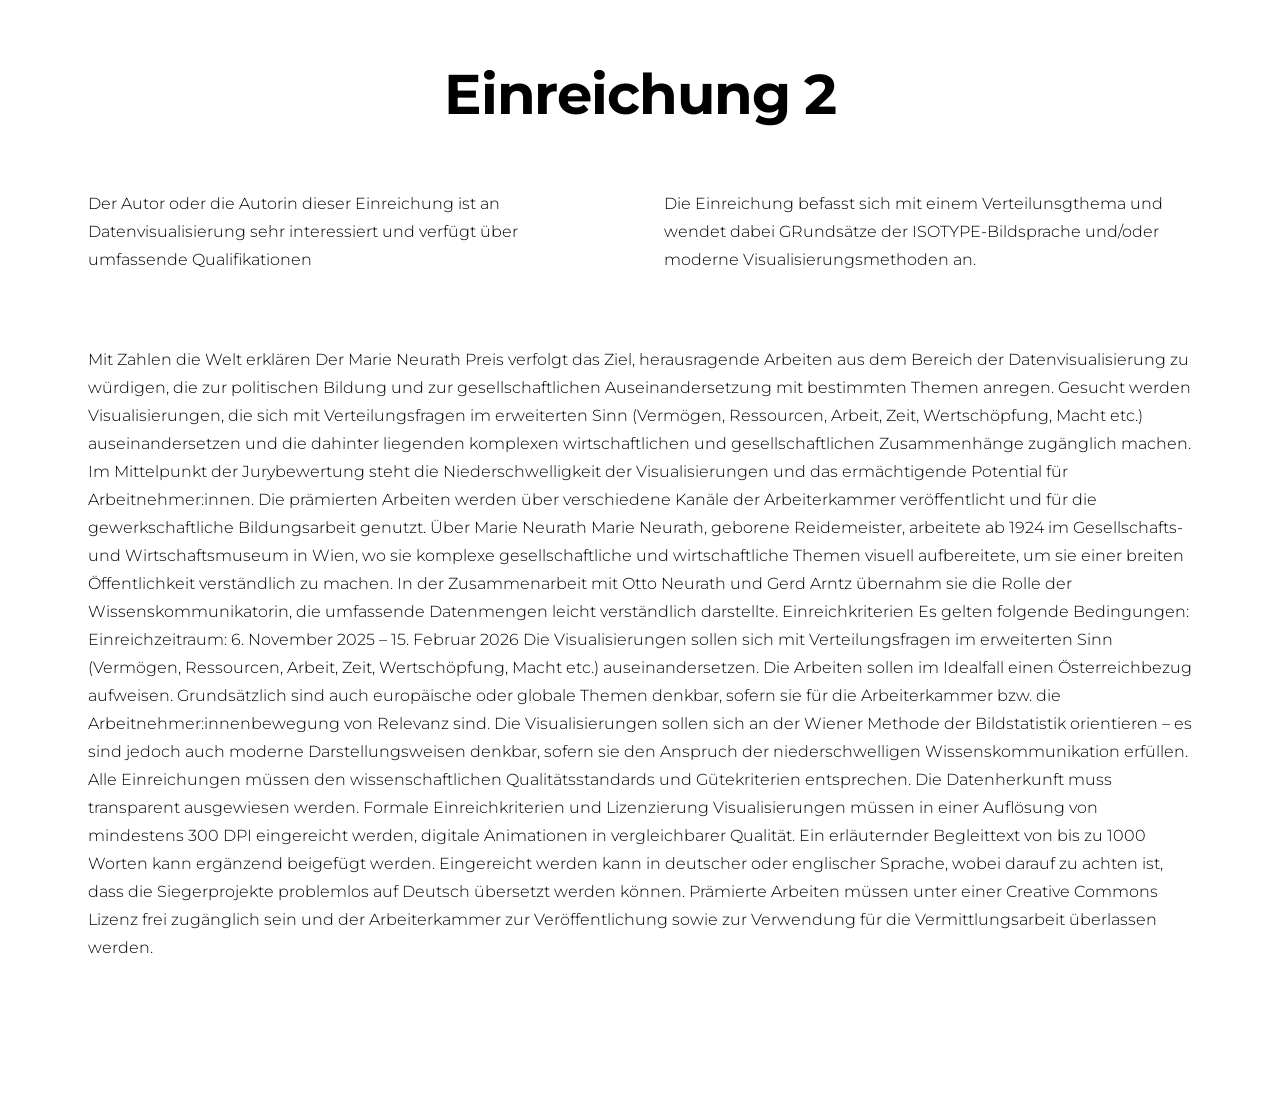
<file: submission2.html>
<html lang="de">
  <head>
    <meta charset="UTF-8" />
    <meta name="viewport" content="width=device-width, initial-scale=1.0" />
    <title>Submission 2</title>
    <link href="https://fonts.googleapis.com/css2?family=Montserrat:wght@300;700&display=swap" rel="stylesheet" />
    <link rel="stylesheet" href="styles.css" />
  </head>
  <body>
    <h1 class="page-title">Einreichung 2</h1>
      <div class="two-col">
    <p>
      Der Autor oder die Autorin dieser Einreichung ist an Datenvisualisierung sehr interessiert und verfügt über umfassende Qualifikationen  
    </p>
    <p>
      Die Einreichung befasst sich mit einem Verteilunsgthema und wendet dabei GRundsätze der ISOTYPE-Bildsprache und/oder moderne Visualisierungsmethoden an.  
    </p>
  </div>
  <div class="one-col">
    <p>
      Mit Zahlen die Welt erklären
Der Marie Neurath Preis verfolgt das Ziel, herausragende Arbeiten aus dem Bereich der Datenvisualisierung zu würdigen, die zur politischen Bildung und zur gesellschaftlichen Auseinandersetzung mit bestimmten Themen anregen. Gesucht werden Visualisierungen, die sich mit Verteilungsfragen im erweiterten Sinn (Vermögen, Ressourcen, Arbeit, Zeit, Wertschöpfung, Macht etc.) auseinandersetzen und die dahinter liegenden komplexen wirtschaftlichen und gesellschaftlichen Zusammenhänge zugänglich machen. 

Im Mittelpunkt der Jurybewertung steht die Niederschwelligkeit der Visualisierungen und das ermächtigende Potential für Arbeitnehmer:innen. Die prämierten Arbeiten werden über verschiedene Kanäle der Arbeiterkammer veröffentlicht und für die gewerkschaftliche Bildungsarbeit genutzt.

Über Marie Neurath 
Marie Neurath, geborene Reidemeister, arbeitete ab 1924 im Gesellschafts- und Wirtschaftsmuseum in Wien, wo sie komplexe gesellschaftliche und wirtschaftliche Themen visuell aufbereitete, um sie einer breiten Öffentlichkeit verständlich zu machen. In der Zusammenarbeit mit Otto Neurath und Gerd Arntz übernahm sie die Rolle der Wissenskommunikatorin, die umfassende Datenmengen leicht verständlich darstellte. 

Einreichkriterien 
Es gelten folgende Bedingungen: 

Einreichzeitraum: 6. November 2025 – 15. Februar 2026
Die Visualisierungen sollen sich mit Verteilungsfragen im erweiterten Sinn (Vermögen, Ressourcen, Arbeit, Zeit, Wertschöpfung, Macht etc.) auseinandersetzen.
Die Arbeiten sollen im Idealfall einen Österreichbezug aufweisen. Grundsätzlich sind auch europäische oder globale Themen denkbar, sofern sie für die Arbeiterkammer bzw. die Arbeitnehmer:innenbewegung von Relevanz sind.
Die Visualisierungen sollen sich an der Wiener Methode der Bildstatistik orientieren – es sind jedoch auch moderne Darstellungsweisen denkbar, sofern sie den Anspruch der niederschwelligen Wissenskommunikation erfüllen.
Alle Einreichungen müssen den wissenschaftlichen Qualitätsstandards und Gütekriterien entsprechen. Die Datenherkunft muss transparent ausgewiesen werden.

Formale Einreichkriterien und Lizenzierung 
Visualisierungen müssen in einer Auflösung von mindestens 300 DPI eingereicht werden, digitale Animationen in vergleichbarer Qualität.
Ein erläuternder Begleittext von bis zu 1000 Worten kann ergänzend beigefügt werden.
Eingereicht werden kann in deutscher oder englischer Sprache, wobei darauf zu achten ist, dass die Siegerprojekte problemlos auf Deutsch übersetzt werden können.
Prämierte Arbeiten müssen unter einer Creative Commons Lizenz frei zugänglich sein und der Arbeiterkammer zur Veröffentlichung sowie zur Verwendung für die Vermittlungsarbeit überlassen werden.
    </p>
  </div>
  </body>
</html>
</file>
<file: styles.css>
*, *::before, *::after { box-sizing: border-box; margin: 0; padding: 0; }

body {
  font-family: 'Montserrat', sans-serif;
  font-weight: 300;
  color: #000;
  background: #fff;
  padding: 64px 48px;
  max-width: 1200px;
  margin: 0 auto;
}

/* ── Title ── */
.page-title {
  text-align: center;
  font-weight: 700;
  font-size: clamp(2rem, 5vw, 3.5rem);
  letter-spacing: -0.02em;
  line-height: 1.1;
  margin-bottom: 64px;
}

/* ── Single-column text section ── */
.one-col {
  display: grid;
  grid-template-columns: 1fr;
  gap: 48px;
  margin-bottom: 72px;
}

.one-col p {
  font-size: 1rem;
  line-height: 1.75;
}

/* ── Two-column text section ── */
.two-col {
  display: grid;
  grid-template-columns: 1fr 1fr;
  gap: 48px;
  margin-bottom: 72px;
}

.two-col p {
  font-size: 1rem;
  line-height: 1.75;
}

/* ── Single-column header ── */
.section-header {
  text-align: center;
  font-weight: 700;
  font-size: clamp(1.4rem, 3vw, 2.25rem);
  letter-spacing: -0.015em;
  line-height: 1.2;
  margin-bottom: 56px;
}

/* ── Three-column image section ── */
.three-col {
  display: grid;
  grid-template-columns: 1fr 1fr 1fr;
  gap: 40px;
}

.img-card {
  display: flex;
  flex-direction: column;
  gap: 14px;
}

.img-card img {
  width: 100%;
  aspect-ratio: 4 / 3;
  object-fit: cover;
  display: block;
  cursor: pointer;
  transition: opacity 0.2s ease;
}

.img-card img:hover {
  opacity: 0.82;
}

.img-caption {
  font-size: 0.875rem;
  line-height: 1.6;
  font-weight: 300;
}

/* ── Dividers ── */
hr {
  border: none;
  border-top: 1px solid #000;
  margin-bottom: 72px;
}

/* ══════════════════════════════════════════
   LIGHTBOX — shared overlay base
   ══════════════════════════════════════════ */
.lightbox {
  display: none;
  position: fixed;
  inset: 0;
  z-index: 1000;
  background: rgba(0, 0, 0, 0.92);
  align-items: center;
  justify-content: center;
}

.lightbox.active {
  display: flex;
}

/* Close button */
.lightbox-close {
  position: absolute;
  top: 24px;
  right: 32px;
  background: none;
  border: none;
  color: #fff;
  font-family: 'Montserrat', sans-serif;
  font-weight: 700;
  font-size: 2.25rem;
  line-height: 1;
  cursor: pointer;
  z-index: 1010;
  transition: opacity 0.2s;
}

.lightbox-close:hover {
  opacity: 0.55;
}

/* ── Image lightbox ── */
#lightbox-image .lightbox-img {
  max-width: 90vw;
  max-height: 88vh;
  object-fit: contain;
  display: block;
  box-shadow: 0 8px 48px rgba(0, 0, 0, 0.5);
}

/* ── iFrame lightbox ── */
#lightbox-iframe .lightbox-frame-wrap {
  width: 88vw;
  height: 88vh;
  background: #fff;
  overflow: hidden;
  box-shadow: 0 8px 48px rgba(0, 0, 0, 0.5);
}

#lightbox-iframe .lightbox-frame-wrap iframe {
  width: 100%;
  height: 100%;
  border: none;
}
</file>
